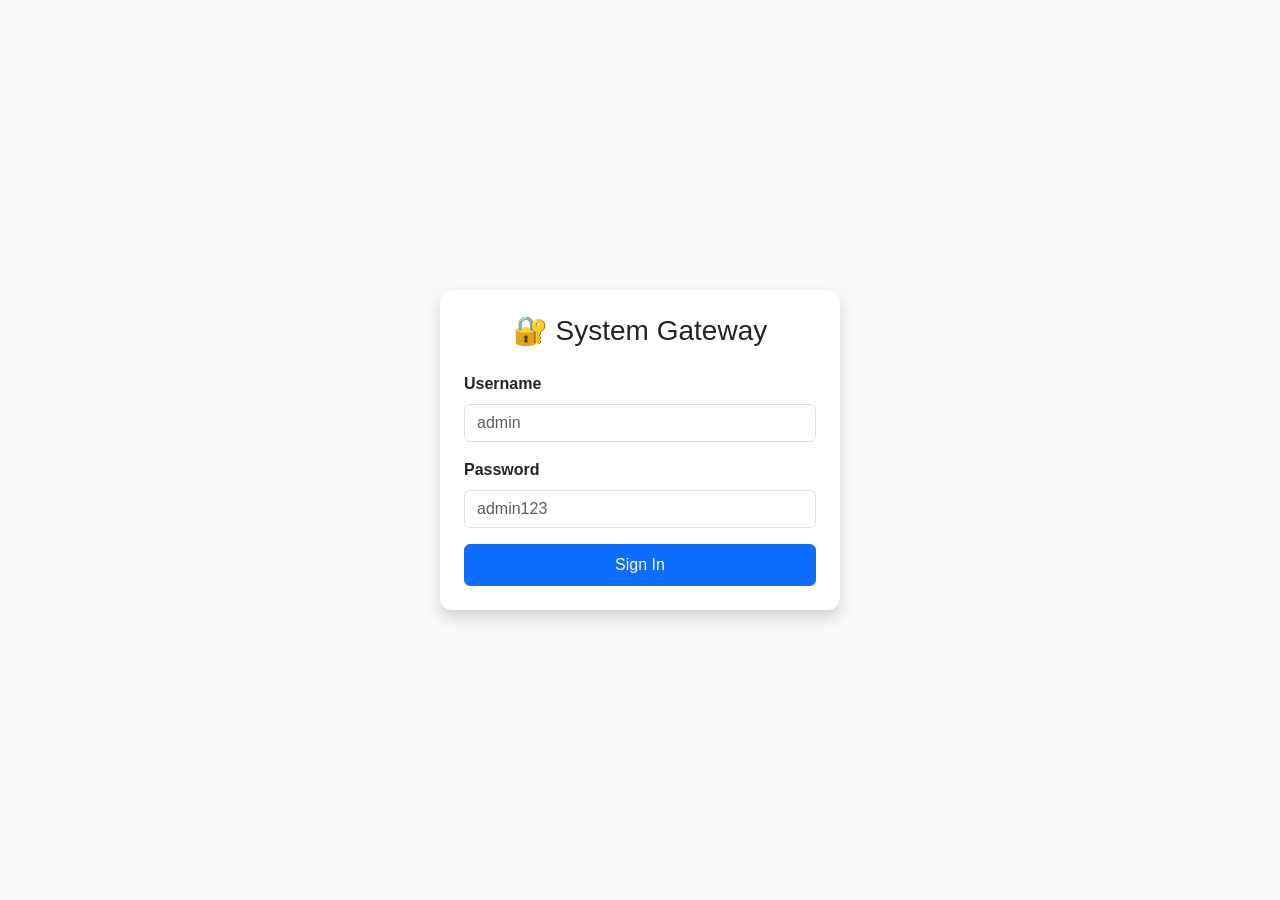
<file: index.html>
<!DOCTYPE html>
<html lang="en">
<head>
    <meta charset="UTF-8">
    <meta name="viewport" content="width=device-width, initial-scale=1.0">
    <title>Weekly Report System - Login</title>
    <link href="https://cdn.jsdelivr.net/npm/bootstrap@5.3.0/dist/css/bootstrap.min.css" rel="stylesheet">
    <link rel="stylesheet" href="style.css">
</head>
<body class="bg-light d-flex align-items-center justify-content-center vh-100">
    <div class="card shadow p-4" style="max-width: 400px; width: 100%;">
        <h3 class="text-center mb-4">🔐 System Gateway</h3>
        <div id="loginAlert" class="alert alert-danger d-none"></div>
        <form id="loginForm">
            <div class="mb-3">
                <label class="form-label fw-bold">Username</label>
                <input type="text" id="username" class="form-control" required placeholder="admin">
            </div>
            <div class="mb-3">
                <label class="form-label fw-bold">Password</label>
                <input type="password" id="password" class="form-control" required placeholder="admin123">
            </div>
            <button type="submit" class="btn btn-primary w-100 py-2">Sign In</button>
        </form>
    </div>
    <script src="app.js"></script>
    <script>
        document.getElementById('loginForm').addEventListener('submit', function(e) {
            e.preventDefault();
            if (App.login(document.getElementById('username').value, document.getElementById('password').value)) {
                window.location.href = 'dashboard.html';
            } else {
                const alert = document.getElementById('loginAlert');
                alert.textContent = 'Invalid credentials';
                alert.classList.remove('d-none');
            }
        });
    </script>
</body>
</html>
</file>
<file: style.css>
/* Fluid Mobile-Responsive Multi-Viewport Adaptation Stylesheet Grid Layout */
body {
    font-family: -apple-system, BlinkMacSystemFont, "Segoe UI", Roboto, Helvetica, Arial, sans-serif;
    color: #212529;
}
.card {
    border-radius: 12px;
    border: none;
}
.navbar-brand {
    font-weight: 700;
    letter-spacing: -0.5px;
}
.table th {
    font-weight: 600;
}
/* Micro Breakpoint Layout Tweaks for Native Mobile Systems */
@media (max-width: 576px) {
    .container { padding-left: 12px; padding-right: 12px; }
    h4 { font-size: 1.25rem; }
    .btn { padding: 6px 10px; font-size: 0.9rem; }
}
/* Print Framework Directives Overrides */
@media print {
    .d-print-none, navbar, .navbar, .btn, .btn-group, .modal, .modal-backdrop, form {
        display: none !important;
    }
    body {
        background-color: #fff !important;
        font-size: 12pt;
    }
    .card {
        box-shadow: none !important;
        padding: 0 !important;
        margin: 0 !important;
    }
    .table {
        width: 100% !important;
        border-collapse: collapse !important;
    }
    .table th, .table td {
        border: 1px solid #dee2e6 !important;
        padding: 8px !important;
    }
}
</file>
